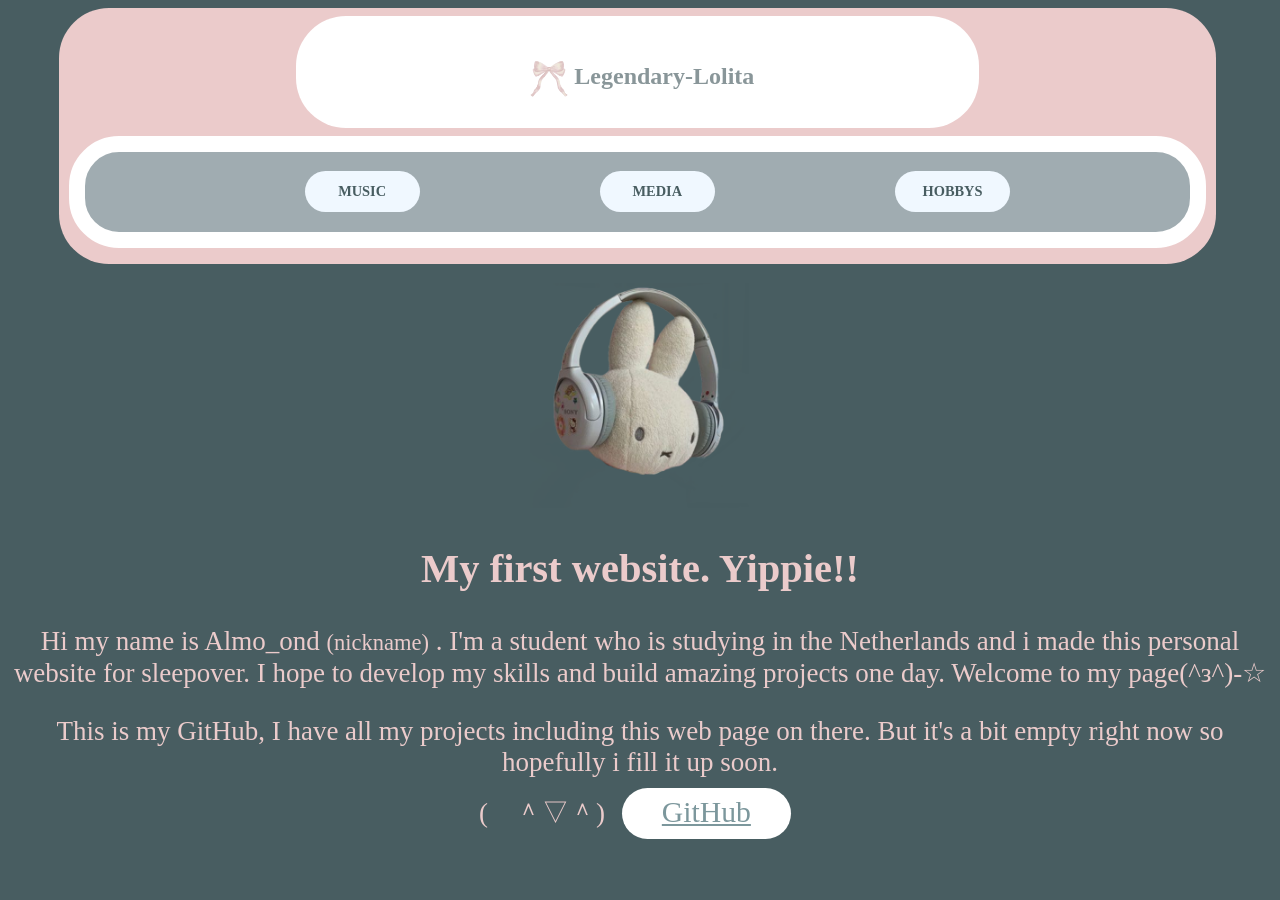
<file: index.html>
<!DOCTYPE html>
<html lang="en">

<head>
 <meta charset="UTF-8">
 <meta name="description" content="This is a very simple website made by yours truly">
 <meta name="viewport" content="width=device-width, initial-scale=1">
 <title>Legendary-lolita</title>
 <link rel="stylesheet" href="style.css"/>
</head>

<body class="page">

 
 <header >    
      
   <nav>
      <a href="./"class="home"><h1  >
       <img class="bow" src="imgs/pink-ribbon-bow.png" alt="pink-ribbon-bow">
       Legendary-Lolita
       </h1>
      </a> 
      <ul>
            
       <li>
          <a href="./music" class="sub-head"><h2>MUSIC</h2></a>
       </li>
       <li>
         <a href="./media" class="sub-head"><h2> MEDIA</h2></a>
       </li>
       <li>
         <a href="./hobbys" class="sub-head"><h2 >HOBBYS</h2></a>
       </li>
      </ul>
    </nav>
        
 </header>

 <main class="text-page">
     <img src= "imgs\hmiffy.png"  class="mif" alt="Miffy with headphones" width="150">

     <!-- img it works. do like this next time -->

    <h2>
     My first website. Yippie!!
    </h2>
    
    <article>

      <p> Hi my name is Almo_ond <small>(nickname)</small> . I'm a student who is studying in the Netherlands and i made this personal website for sleepover. 
        I hope to develop my skills and build amazing projects one day. 
        Welcome to my page(^з^)-☆
      </p> 
        <section>
       
          <p>This is my GitHub,  I have all my projects including this web page on there. But it's a bit empty right now so hopefully i fill it up soon. <br> (　＾▽＾)
            <a href="https://github.com/Almo-ond-tech/Legendary-Lolita" target="_blank" class="link" rel="noopener"> GitHub </a>  
            <!-- put your github! --> </p>

        </section>

    </article>

 </main>

 <footer>

 </footer>

</body>

</html>
</file>
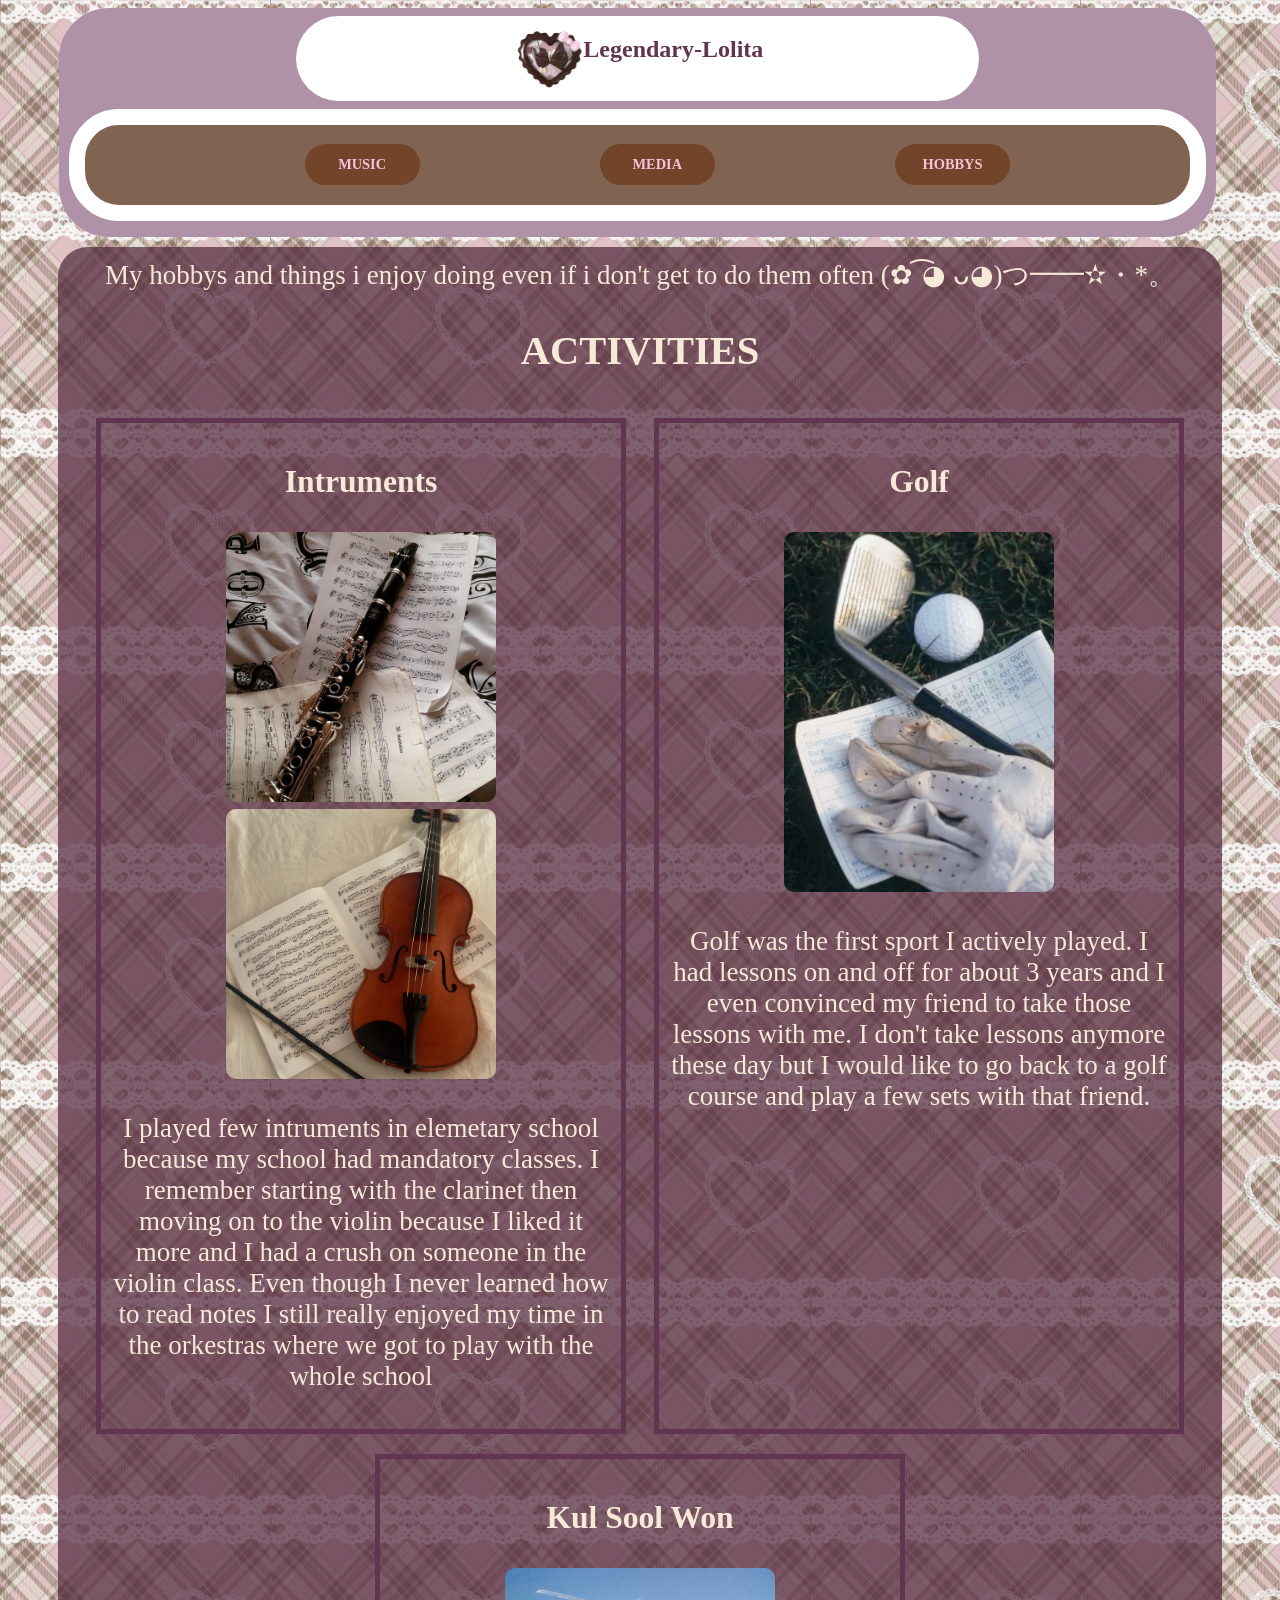
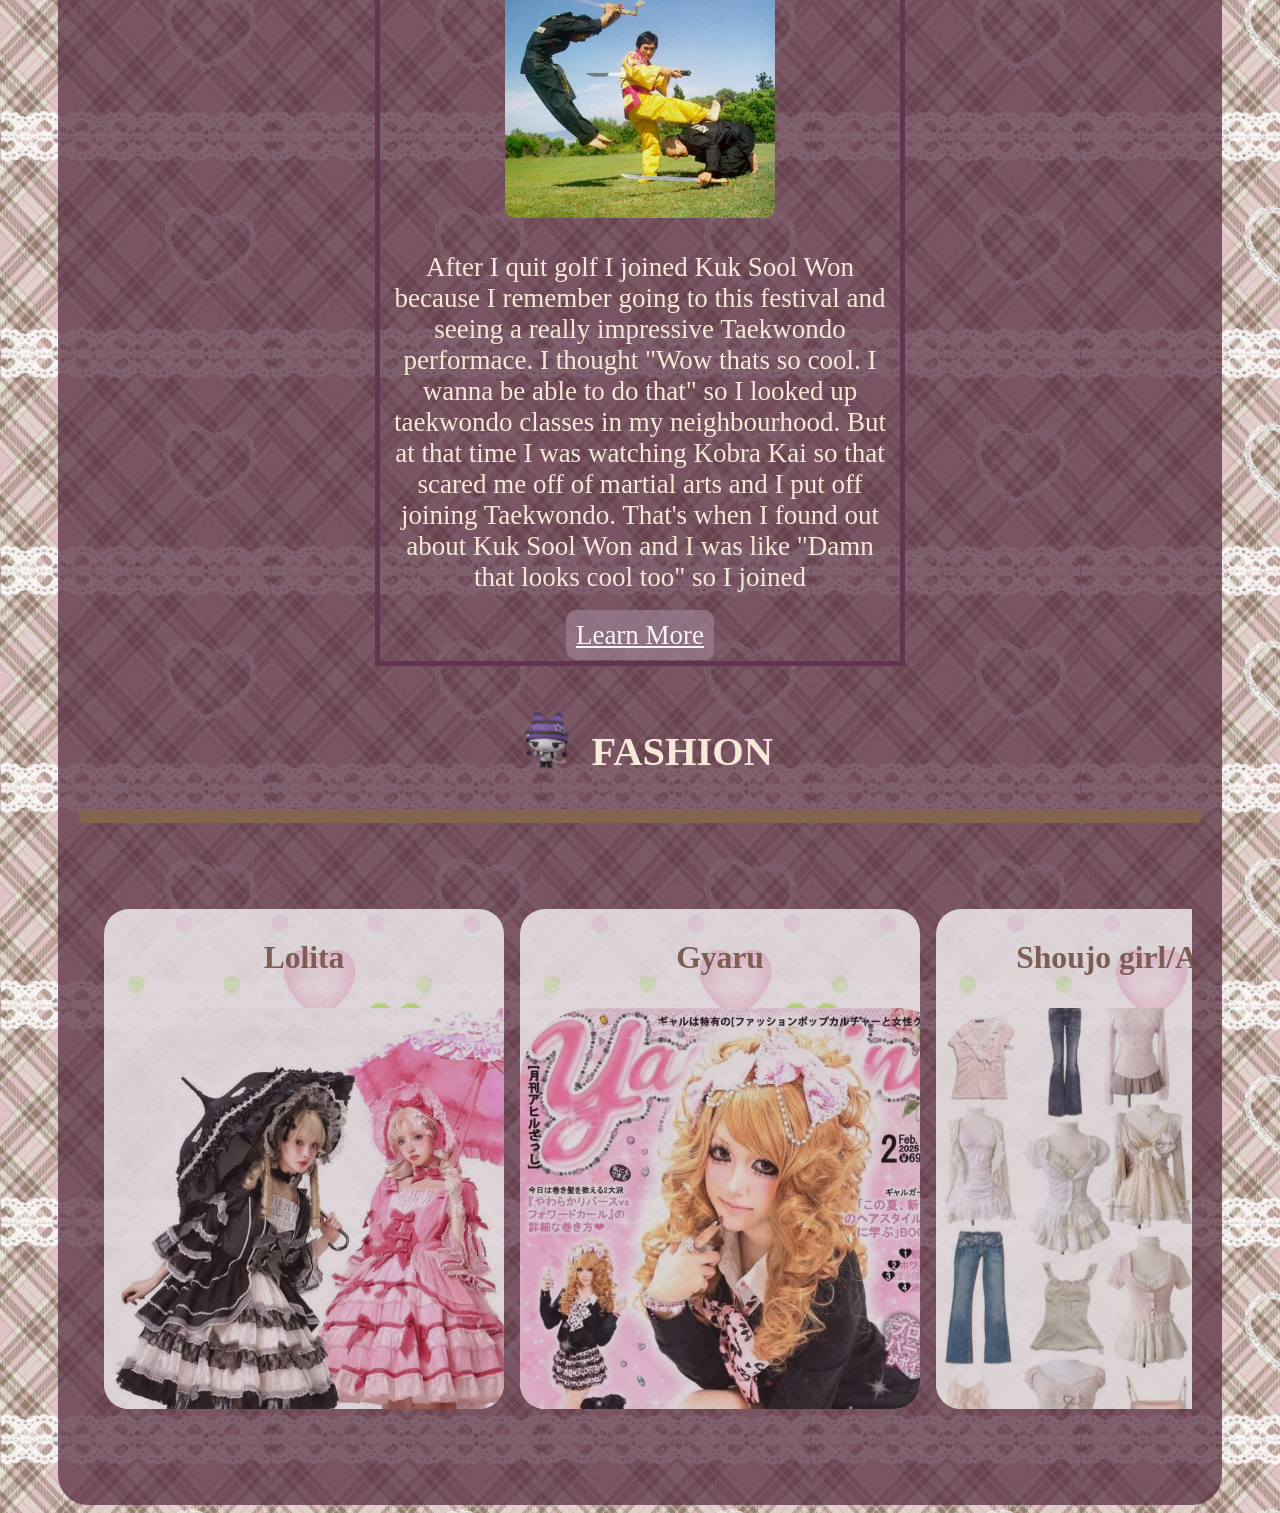
<file: hobbys.html>
<!DOCTYPE html>
<html lang="en">
<head>
    <meta charset="UTF-8">
    <meta name="description" content="This is a page about recent shows and series I'm watching">
    <meta name="viewport" content="width=device-width, initial-scale=1">
    <title>Hobbys</title>
    <link rel="stylesheet" href="hobbys.css"/>
    <script src="hobbys.js" defer></script>
</head>
<body>
     
  <header >    
      
   <nav>
      <a href="./"class="home"><h1  >
       <img class="choco" src="imgs/web_imgs/is transperant/choco-heart.png" alt="chocolate heart with purple bow">
       Legendary-Lolita
       </h1>
      </a> 
      <ul>
            
       <li>
          <a href="./music" class="sub-head"><h2>MUSIC</h2></a>
       </li>
       <li>
         <a href="./media" class="sub-head"><h2> MEDIA</h2></a>
       </li>
       <li>
         <a href="./hobbys" class="sub-head"><h2 >HOBBYS</h2></a>
       </li>
      </ul>
    </nav>
        
 </header>

    <main>
      <article>
        <section>
          My hobbys and things i enjoy doing even if i don't get to do them often (✿ ͡◕ ᴗ◕)つ━━✫・*。
        </section>
        <section class="sport-main">
          
          <h2>
           ACTIVITIES
          </h2>
          <div class="sport-container">
            <div class="sport-item">
              <h3>
                Intruments
              </h3>
              <img src="imgs/clarinet.jpg" alt="Image of a clarinet">
              <img src="imgs/violin.jpg" alt=" Image of a violin">             
              <p> I played few intruments in elemetary school because my school had mandatory classes.
                I remember starting with the clarinet then moving on to the violin because I liked it more and I had a crush on someone in the violin class.
                Even though I never learned how to read notes I still really enjoyed my time in the orkestras where we got to play with the whole school
              </p>
            </div>

            <div class="sport-item">
              <h3>
                Golf
              </h3>
              <img src="imgs/golf.jpg" alt="Image of golf club, balls and gloves">
              <p> Golf was the first sport I actively played. I had lessons on and off for about 3 years and I even convinced my friend to take those lessons with me.
                I don't take lessons anymore these day but I would like to go back to a golf course and play a few sets with that friend.
              </p>
            </div>
            <div class="sport-item">
              <h3>
                Kul Sool Won
              </h3>
              <img src="imgs/kuksul.jpg" alt="Image of martial arts kuk sul won demonstration">

              <p> After I quit golf I joined Kuk Sool Won because I remember going to this festival and seeing a really impressive Taekwondo performace.
                I thought "Wow thats so cool. I wanna be able to do that" so I looked up taekwondo classes in my neighbourhood. 
                But at that time I was watching Kobra Kai so that scared me off of martial arts and I put off joining Taekwondo.
                That's when I found out about Kuk Sool Won and I was like "Damn that looks cool too" so I joined
             </p>
              <a href="http://https://www.kuksoolwon.com/" target="_blank" rel="noopener noreferrer">Learn More</a>              
            </div>

          </div>
        </section>

        <section class="fashion-main">
          <h2>
            <img src="imgs/web_imgs/purple-cat-icon.png" width="100" alt="A cat with a purple beanie icon" class="fashion-toggle">
            FASHION
          </h2>
          <h3 >
            <ul data-visible="false" class="fashion-nav">
              <li onclick="document.getElementById('fashion-loli').scrollIntoView({behavior: 'smooth'})">
                LOLITA
              </li>
              <li onclick="document.getElementById('fashion-gal').scrollIntoView({behavior: 'smooth'})">
                GYARU
              </li>
              <li onclick="document.getElementById('fashion-hime').scrollIntoView({behavior: 'smooth'})">
                HIMEKAJI/COQUETTE
              </li>
              <li onclick="document.getElementById('fashion-mak').scrollIntoView({behavior: 'smooth'})">
                MAKEUP
              </li>
            </ul>
          </h3>
          
          <div class="fashion-container">

          
            <div class="fashion-item" id="fashion-loli">
              <h3 >
                Lolita
              </h3>
              
              <div class="loli-items">
                <img src="imgs/lolita.jpg" alt="Image of lolita fashion">
                <div >
                 
                  <p> I've only been wearing lolita for about a year so I don't have that many pieces. 
                    I also don't wear them daily but just on occasions I think suits them. Like not to someone birthday party but to a museum or a fairytale themed amusment park or a castle.
                    I don't see lolitas in public often outside of events so didn't really realise how much it stood out until I saw someone else wearing it.
                    I mostly buy my pieces second-hand because its really expensive. I also like the brands on taobao because those tend to be more affordable than the japanese brands. 
                    
                 </p>
                </div>

                <div> 
                  <ul>                
                    <li><h4>Shops</h4></li>
                    <li> <a href="http://https://egl.circlly.com/" target="_blank" rel="noopener noreferrer">Circlly</a></li>
                    <li><a href="http://https://www.vinted.nl/brand/40169-lolita" target="_blank" rel="noopener noreferrer">Vinted</a></li>
                    <li><a href="https://lolitawardrobe.com/" target="_blank" rel="noopener noreferrer">Lolita Wardrobe</a></li>
                    <li><a href="http://https://42lolita.com/" target="_blank" rel="noopener noreferrer">42lolita</a></li>
                    <li><a href="http://https://www.facebook.com/chineselolitaupdates/" target="_blank" rel="noopener noreferrer">Chinese Lolita Updates</a></li>                    
                  </ul>
                </div>

              </div>
            </div>
            

            <div class="fashion-item" id="fashion-gal">
              <h3>
                Gyaru
              </h3>
              <div class="gal-items">
                <img src="imgs/gyaru.jpg" alt="Image of gyaru fashion">
                <div >
                 
                  <p>I've never actually worn full gyaru before but I've done a few gyaru like outfits.
                    I don't really wear makeup often but a big part of gyaru is the makeup. 
                    I'm already doing research and gathering pieces so that I can make my gyaru debut. 
                    I'm going to comiccon this year and since I don't cosplay maybe I'll wear it there </p>
                  <h4>Shops</h4>
                  <ul>                   
                    <li> <a href="https://www.instagram.com/babymetalclub_official/" target="_blank" rel="noopener noreferrer">Babymetalclub Official</a></li>
                    <li><a href=" https://www.vinted.co.uk/catalog?search_text=gyaru" target="_blank" rel="noopener noreferrer">Vinted</a></li>
                    <li><a href="https://www.instagram.com/cinnagal/" target="_blank" rel="noopener noreferrer">Gyaru Creator Cinnagal</a></li>        
                  </ul>
                </div>

              </div>
            </div>

            <div class="fashion-item" id="fashion-hime">
              <h3>
              Shoujo girl/Acubi
              </h3>
             <div class="hime-items">
                <img src="imgs/shoujo.jpg" alt="Image of shoujo girl fashion">
                <img src="imgs/acubi.png" alt="Image of acubi fashion">
                <div >
                  
                  <p> This style is what I wear on a daily basis. 
                    I don't really know what to call it because it's a mix of different softcore, dollete, streetwear, and acubi aesthetics. 
                    I typically get ideas from stuff I see on pinterest or the people I follow.
                    These days I'm really into shoujo girls and someone said my outfits reminded them of Nana so atleast I know I'm on the right track.
                 </p>
                              
                </div>               

              </div>
              
              <div> 
                <ul>                    
                  <li><h4>Shops:</h4></li>
                  <li> <a href="https://remolacha.vn/" target="_blank" rel="noopener noreferrer">Remolacha</a></li>
                  <li><a href="https://www.sugarplumstore.net/ " target="_blank" rel="noopener noreferrer">Sugarplumstore</a></li>
                  <li><a href="https://www.aliexpress.com/store/4299022" target="_blank" rel="noopener noreferrer" >Mikumn Store</a></li>
                </ul>
                <ul>
                  <li><h4>Inspirations:</h4></li>
                  <li><a href= "https://www.instagram.com/ms_prettyandpink/" target="_blank" rel="noopener noreferrer">Ms prettyandpink</a></li>
                  <li><a href="https://www.instagram.com/tianakun/" target="_blank" rel="noopener noreferrer">Tianakun</a></li> 
                  <li><a href="https://www.instagram.com/angeldust_222/" target="_blank" rel="noopener noreferrer">Angeldust_222</a></li>                   
                  <li><a href="https://www.instagram.com/dhawanichugh/" target="_blank" rel="noopener noreferrer">Dhawanichugh</a></li>
                </ul>
              </div>

            </div>

            <div class="fashion-item"  id="fashion-mak">
              <h3>
                Makeup
              </h3>
              <div class="mak-items">
                <img src="imgs/goth.jpg" alt="Image of goth makeup">
                <div >
                  
                  <p> As I previously said I dont wear makeup often but when I do wear it I try to have a specific theme or vibe I want it to look like.
                    I love lenses so I have like five different colors I like to incorparate. I unfortunetly have sensitive eyeballs so I try not to wear them too often lest I damage my eyes.
                    I really love douyin, ulzzang, goth, gyaru and vkei makeup styles so I practice at home and atleast try to make it work my features. 
                    Some how it ends up looking like a different style than I planned but practice makes perfect I guess.
                  </p>
                </div>

                <div>                 
                  <ul>                
                    <li><h4>Refrences</h4></li>
                    <li> <a href="https://www.youtube.com/@ghoulinjapan " target="_blank" rel="noopener noreferrer">Ghoul in Japan</a></li>
                    <li><a href="https://www.youtube.com/@m%C5%8Driisgal " target="_blank" rel="noopener noreferrer">Moriisgal</a></li>
                    <li><a href="https://www.tiktok.com/@wearydoll" target="_blank" rel="noopener noreferrer">Wearydoll</a></li>
                 </ul>
                </div>

              </div>
            </div>

          <div>
          

        </section>
      </article>
    </main>

    
</body>
</html>
</file>
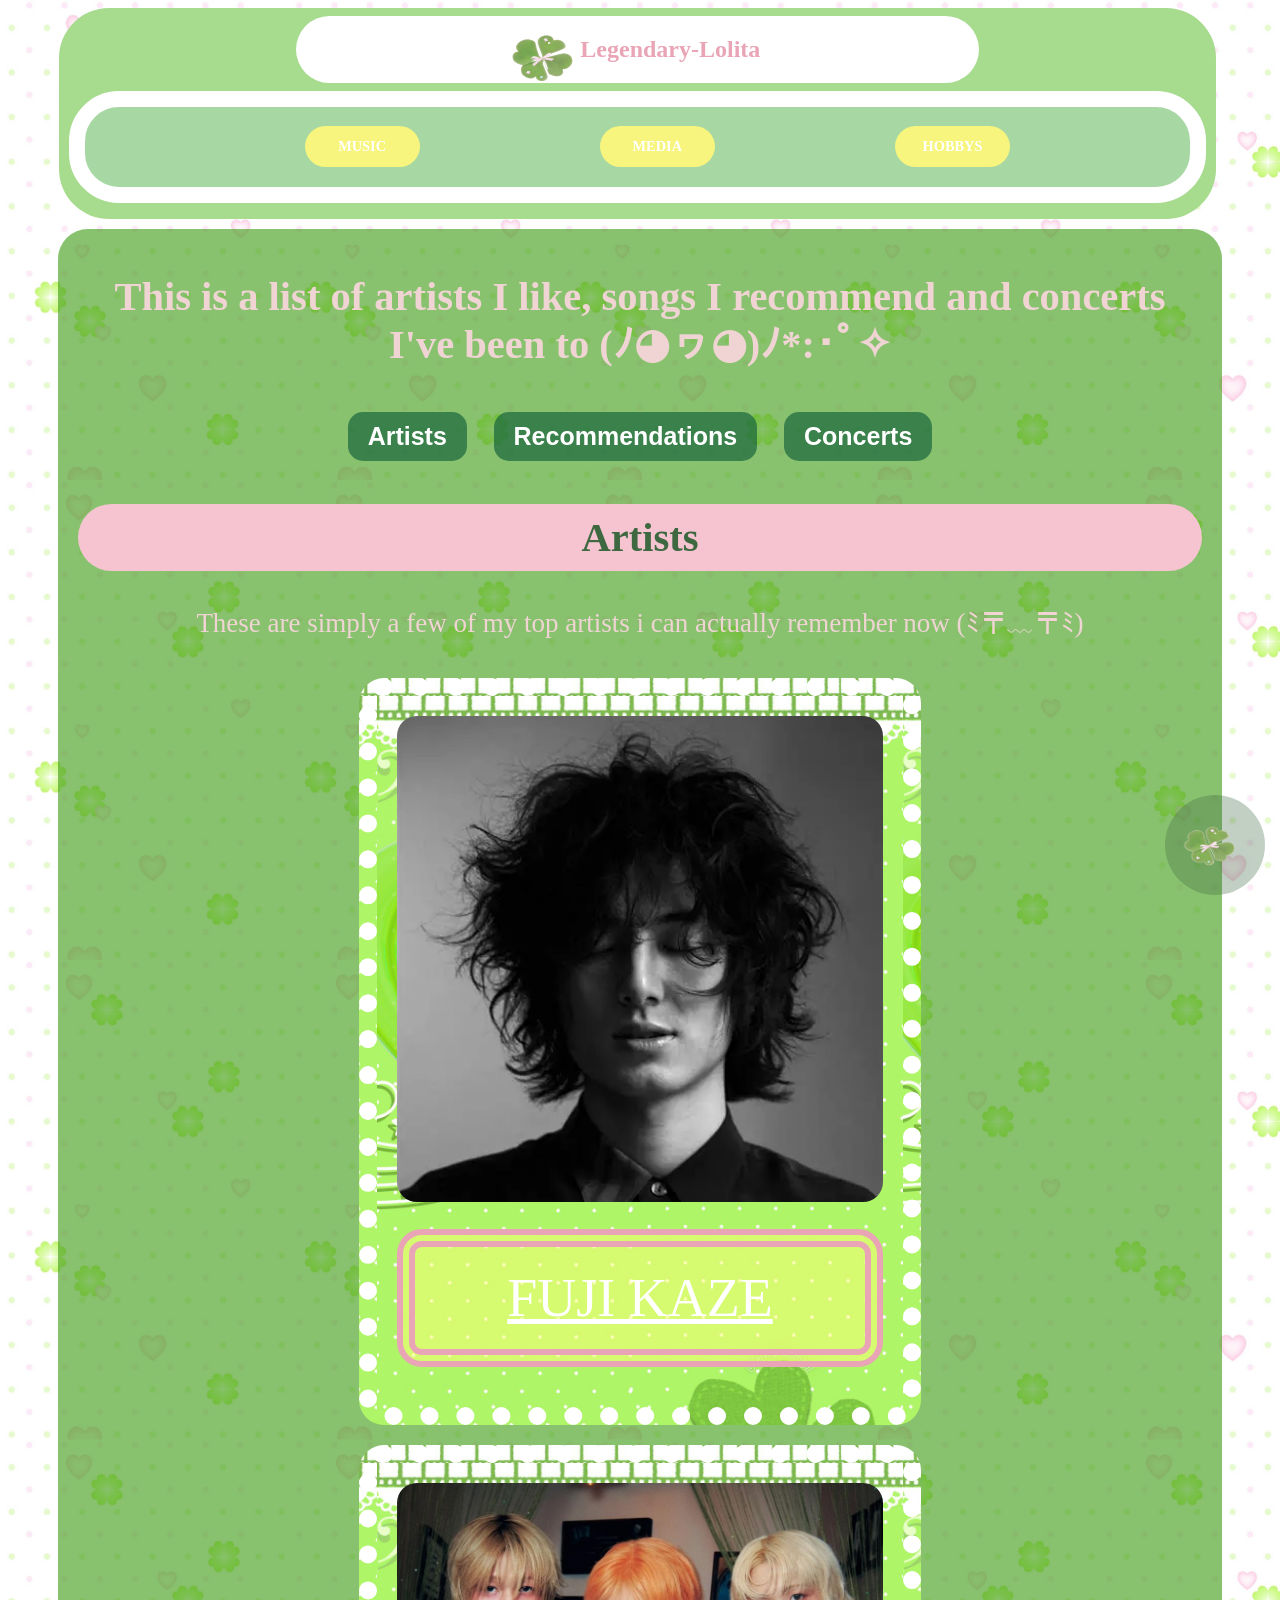
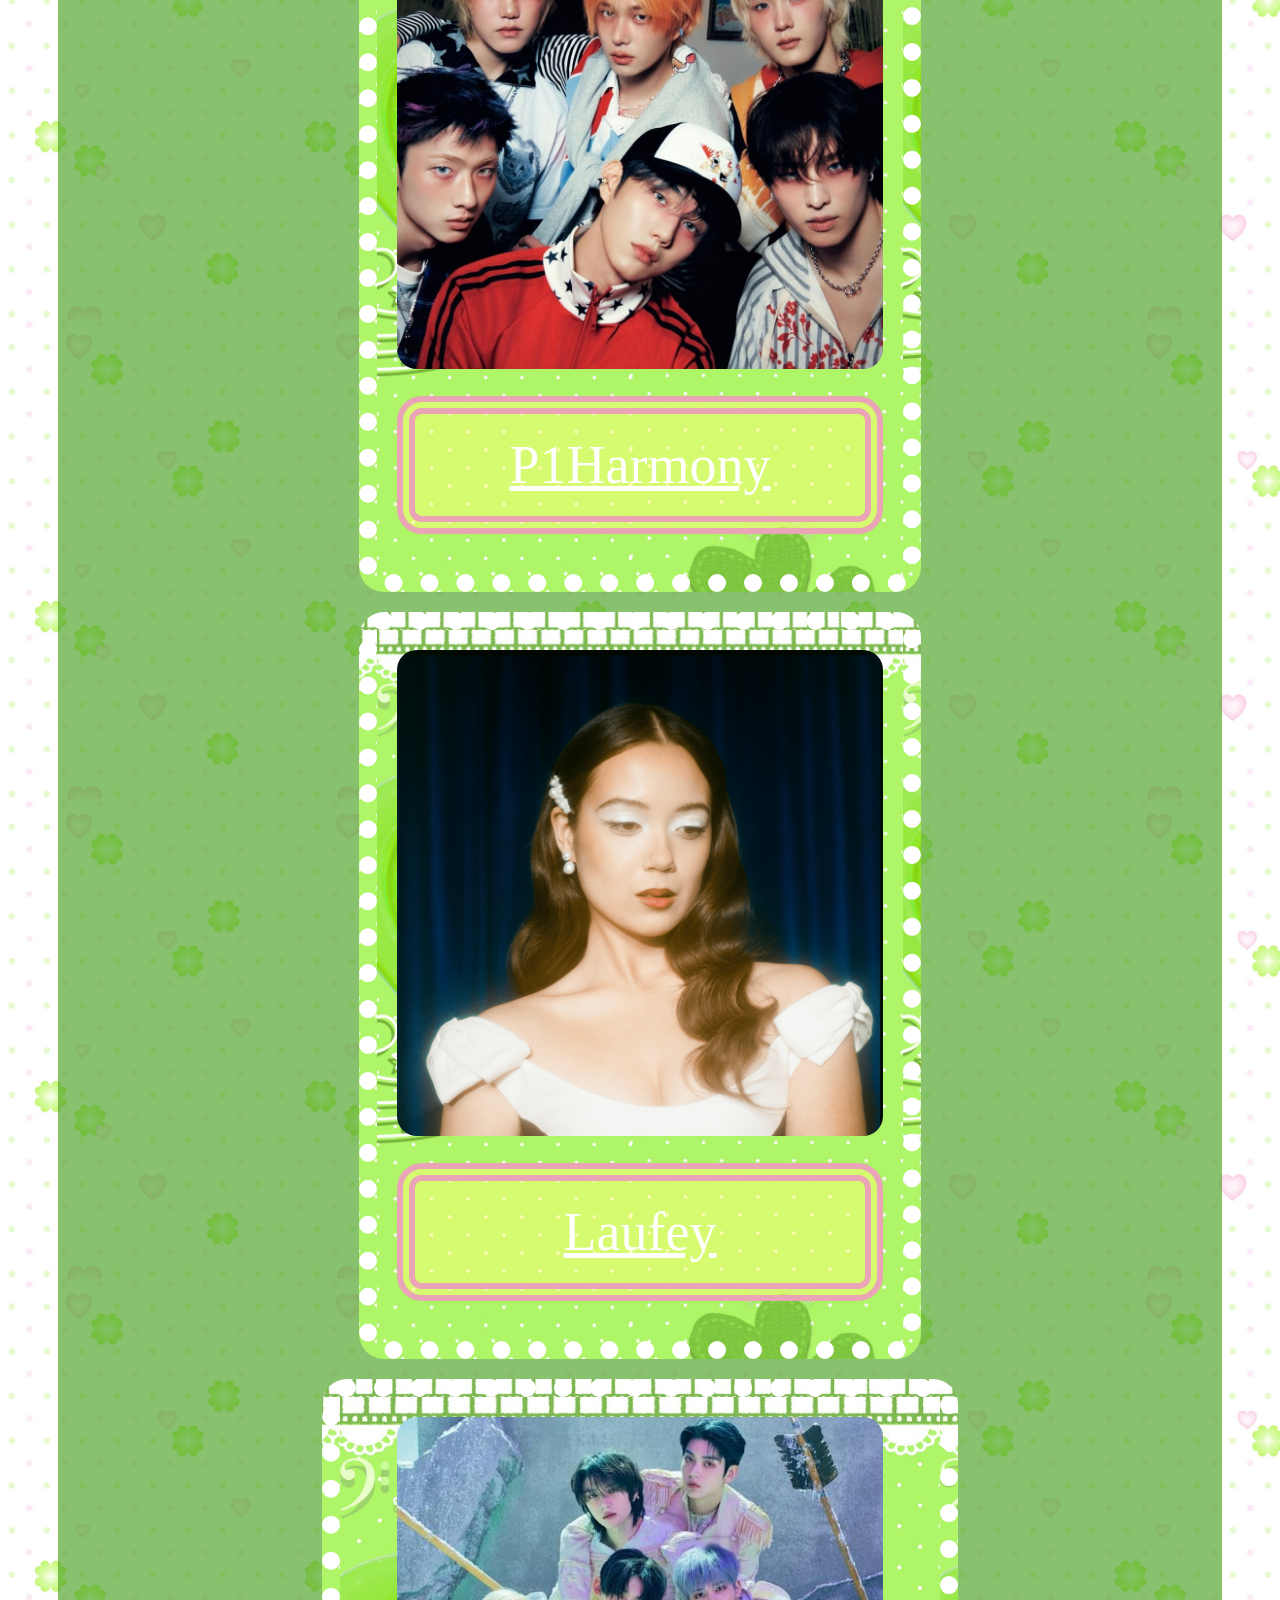
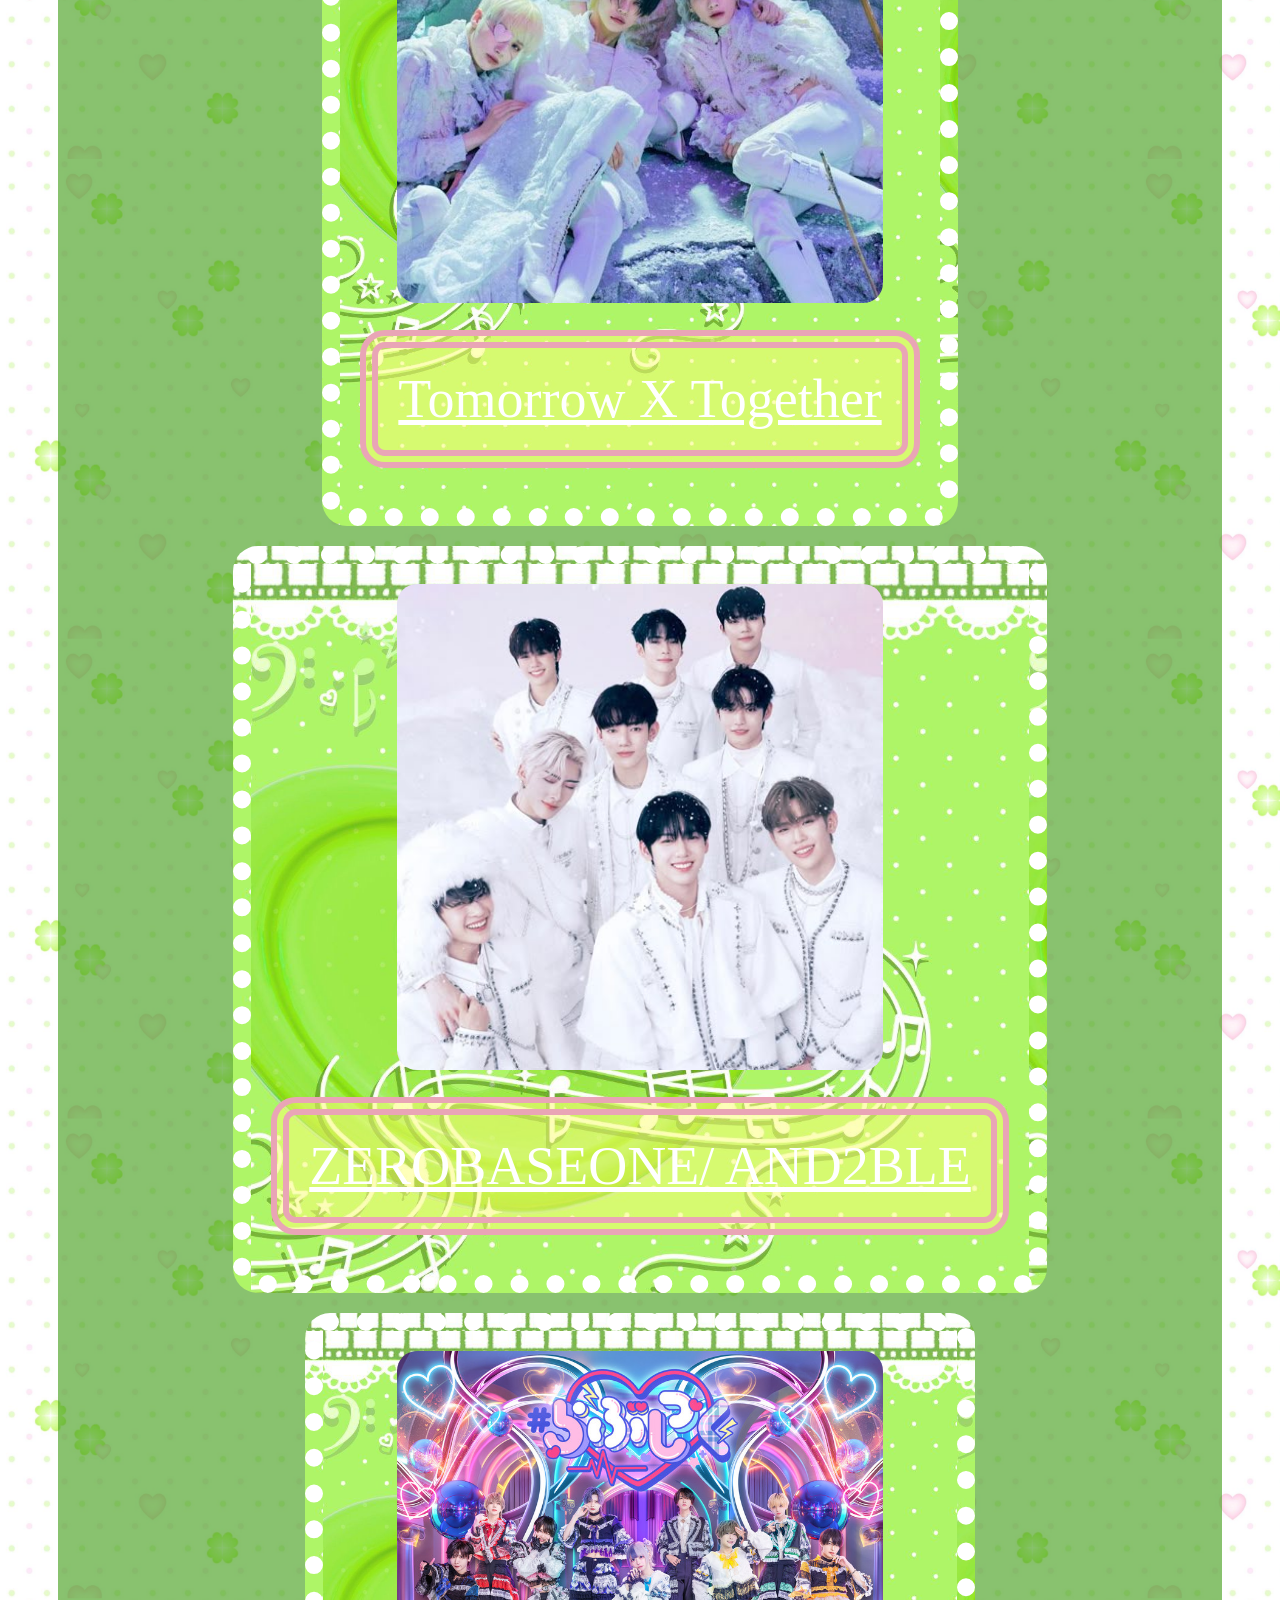
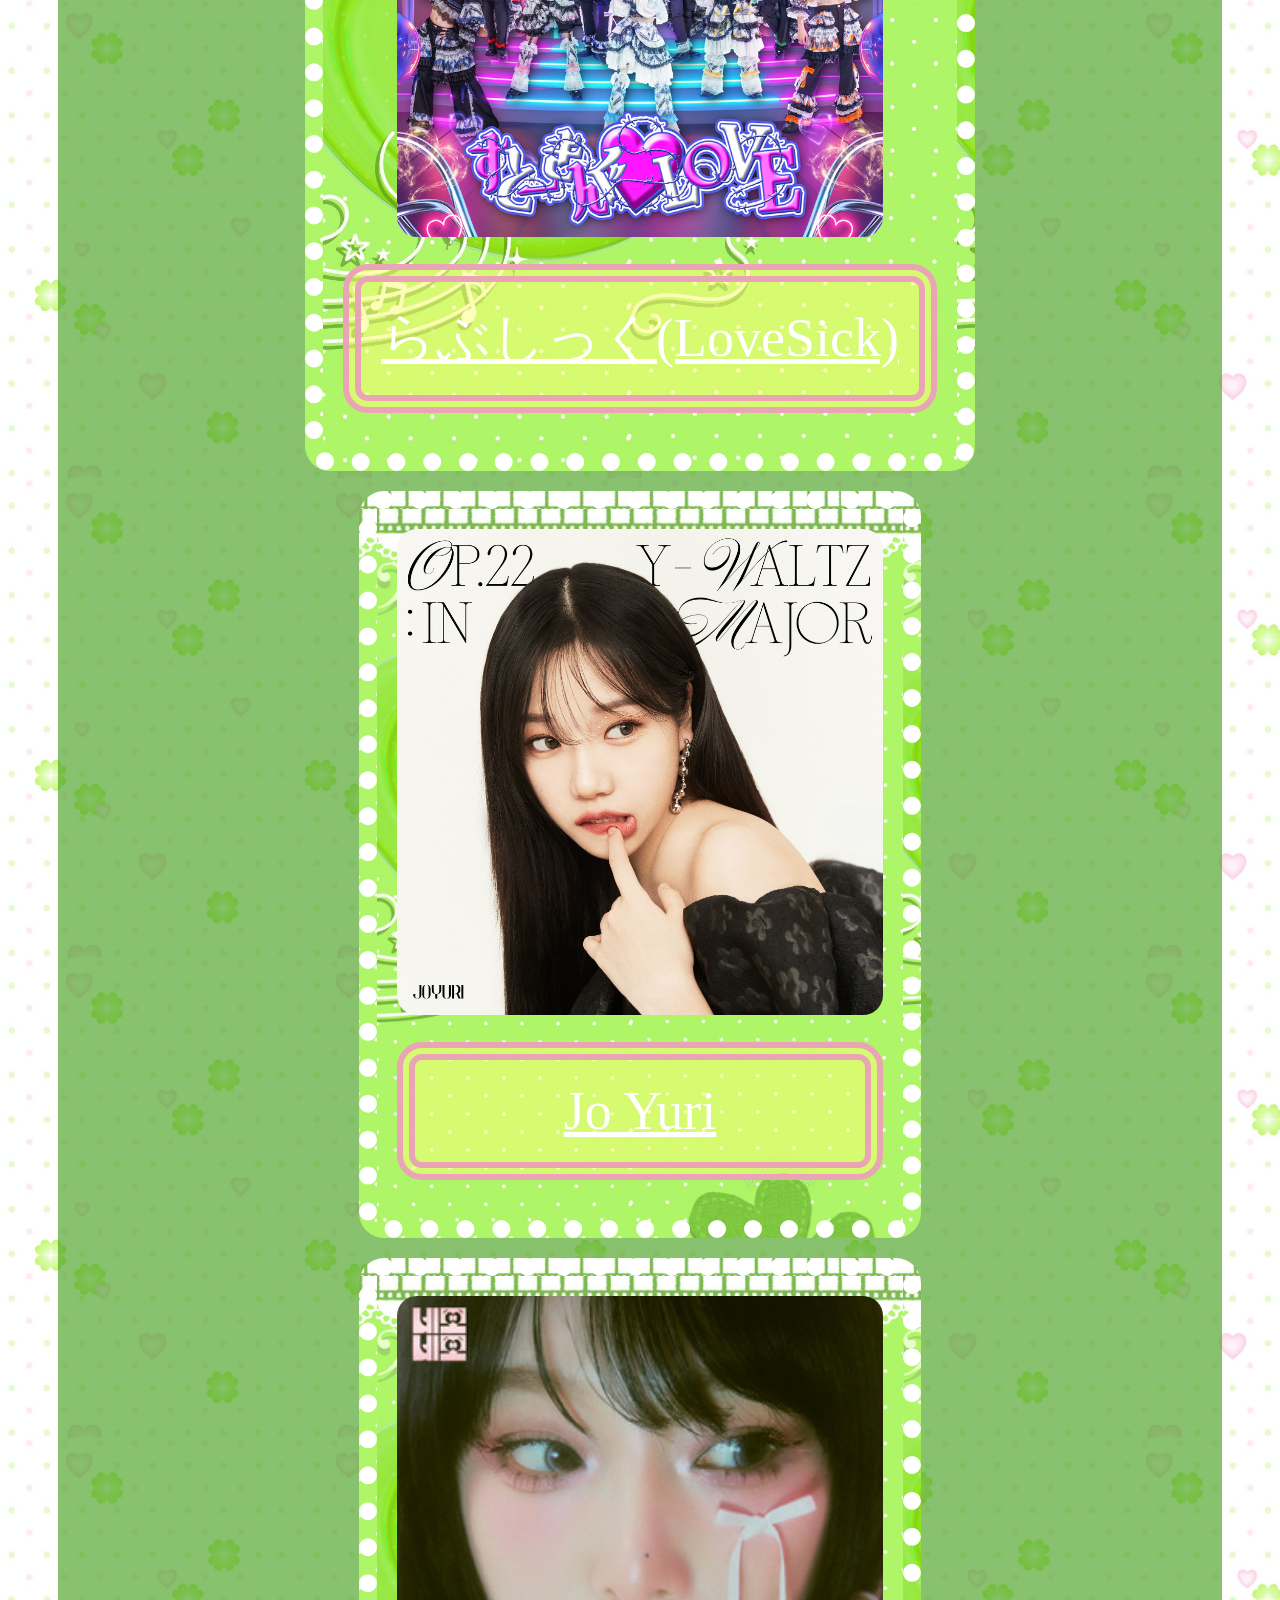
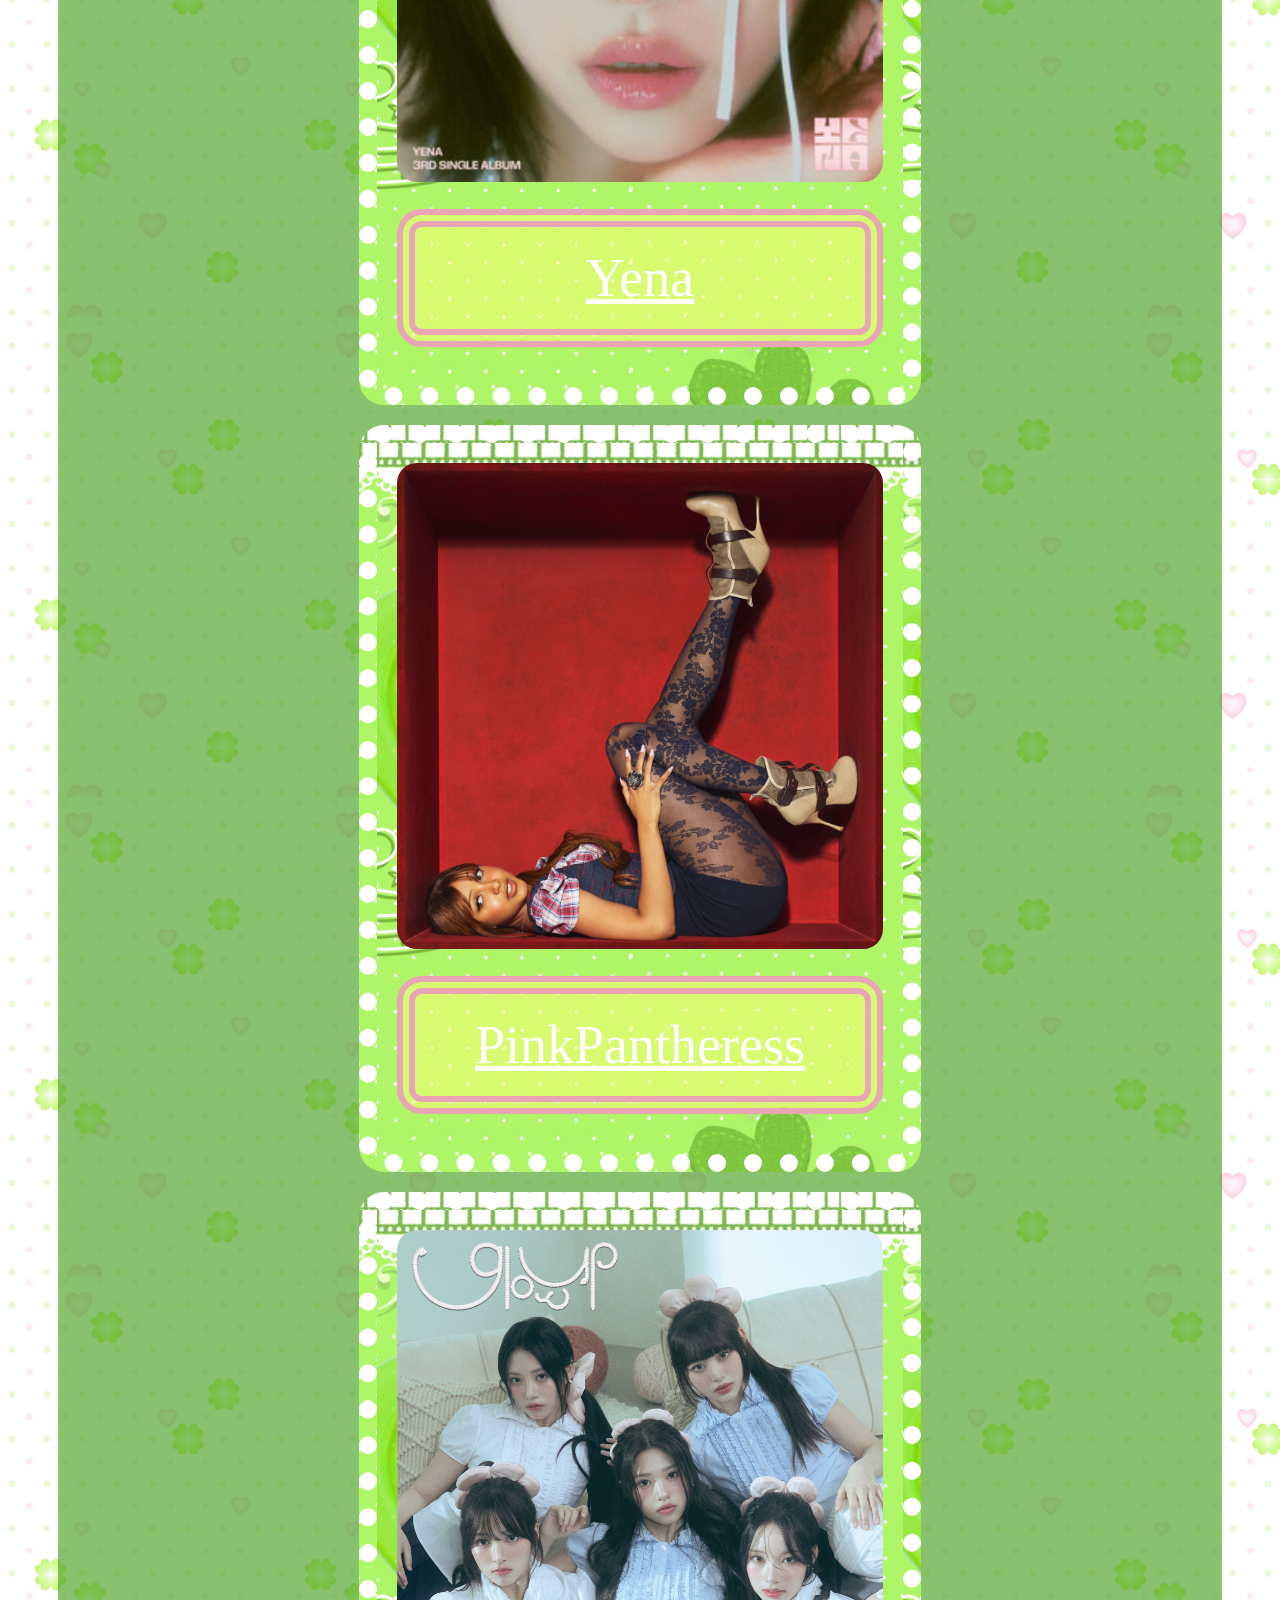
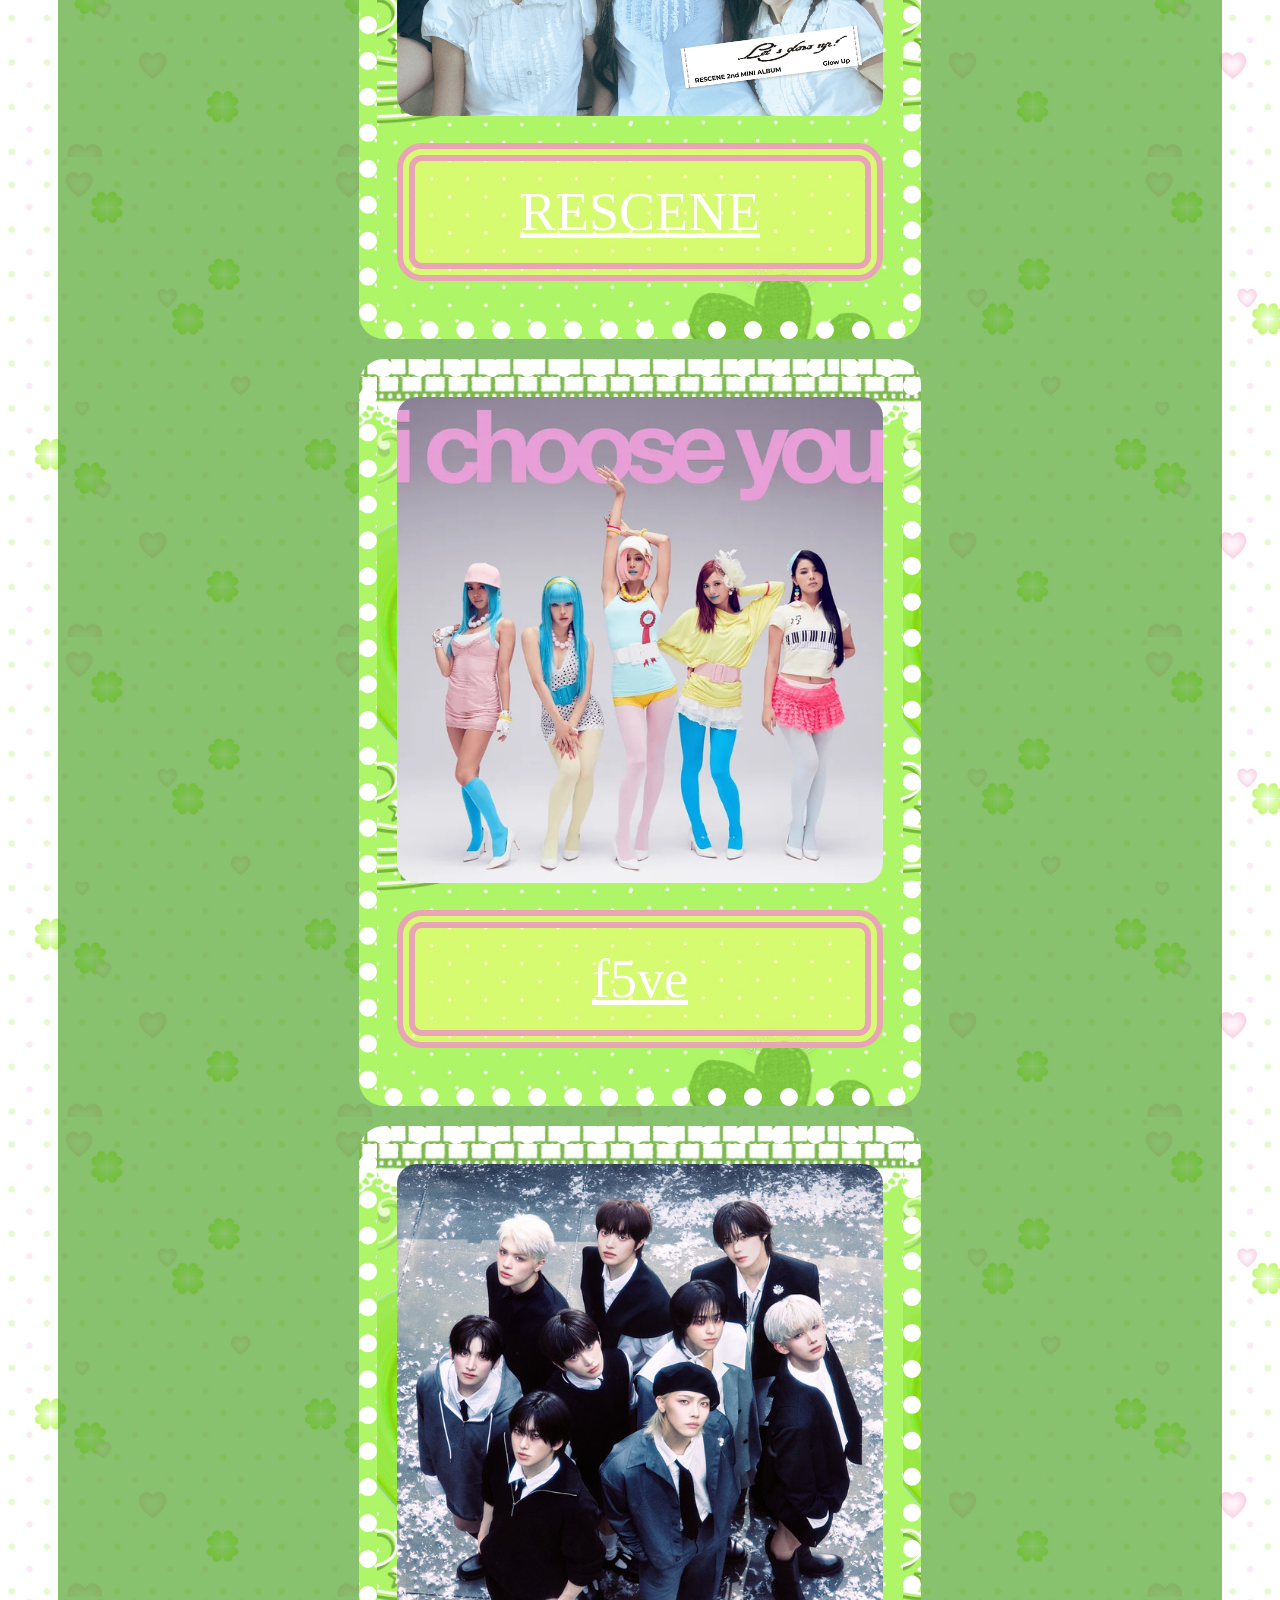
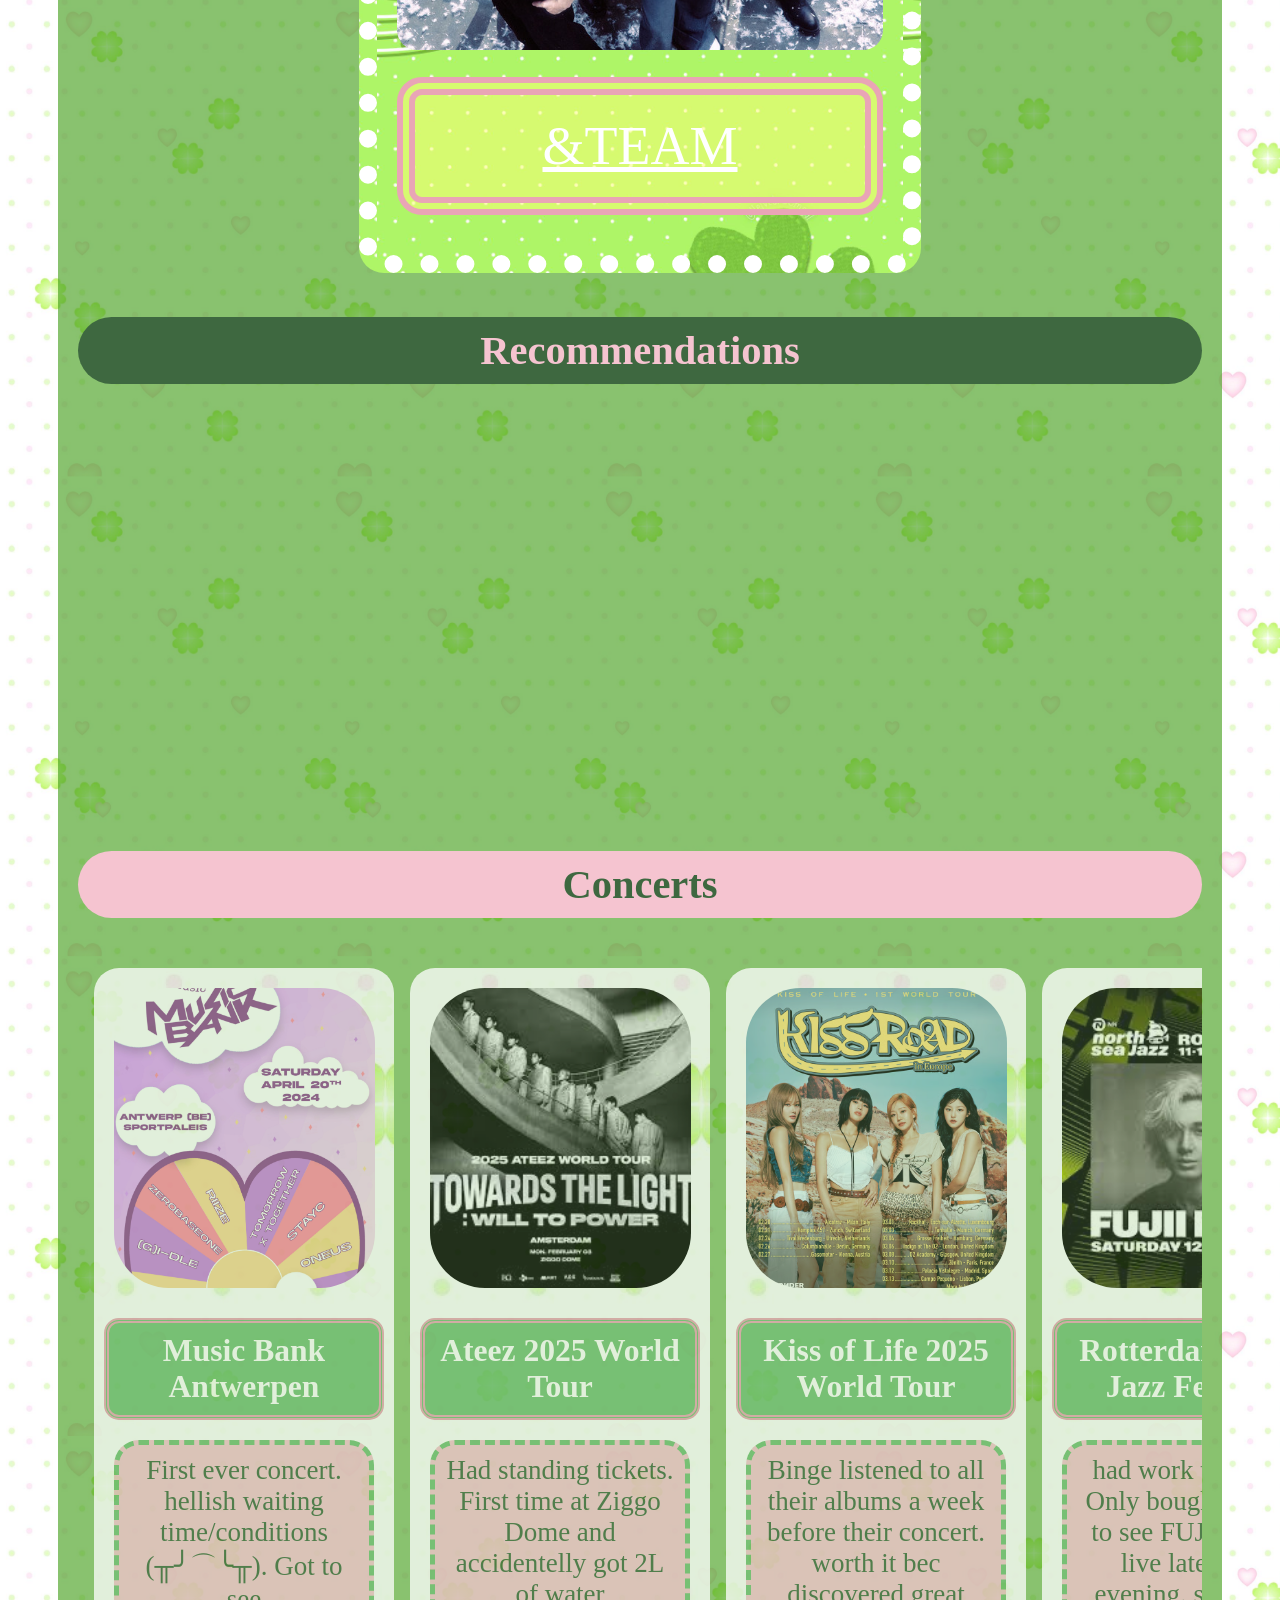
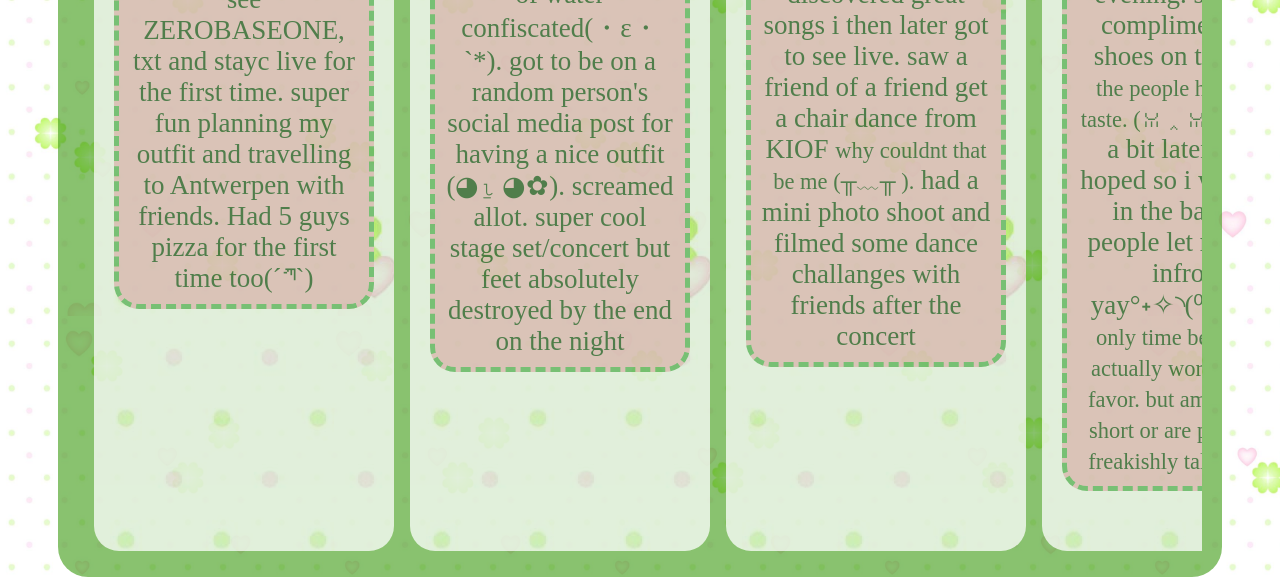
<file: music.html>
<!DOCTYPE html>
<html lang="en">
<head>
    <meta charset="UTF-8">
    <meta name="description" content="This is a page about songs and artists i like">
    <meta name="viewport" content="width=device-width, initial-scale=1">
    <title>Music</title>
    <link rel="stylesheet" href="music.css"/>
</head>

<body>
 <header >    
      
   <nav>
      <a href="./"id="home"><h1> 
        <img src="imgs/web_imgs/is transperant/logo_clover-removebg-preview.png" alt="image of a clover with a bow" class="clover">
        Legendary-Lolita </h1>
      </a> 
      <ul>
            
       <li>
          <a href="./music" class="sub-head"><h2>MUSIC</h2></a>
       </li>
       <li>
         <a href="./media" class="sub-head"><h2 >MEDIA</h2></a>
       </li>
       <li>
         <a href="./hobbys" class="sub-head"><h2 >HOBBYS</h2></a>
       </li>
      </ul>
    </nav>
        
 </header>
 <main>
    <article>
      <h2 class="text-page"> This is a list of artists I like, songs I recommend and concerts I've been to  (ﾉ◕ヮ◕)ﾉ*:･ﾟ✧</h2>
    <section>
     
      <button class="artist-btn" onclick="document.getElementById('artist-section').scrollIntoView({behavior: 'smooth'})">
        Artists
      </button>
      <button class="recommendations-btn" onclick="document.getElementById('recommendations-section').scrollIntoView({behavior: 'smooth'})">
        Recommendations
      </button> 
      <button class="concerts-btn" onclick="document.getElementById('concerts-section').scrollIntoView({behavior: 'smooth'})">
        Concerts
      </button>

    </section>
    
    <section>
      <h2 id="artist-section">Artists</h2>
      <p class="container"> These are simply a few of my top artists i can actually remember now (ﾐ〒﹏〒ﾐ) 
        <div class="artists-pic"> <img src="imgs/music_imgs/fuji-kaze.webp" width="300" alt="A black and white picture of fuji kaze"> 
         <a class="artist-name" href="https://open.spotify.com/artist/6bDWAcdtVR3WHz2xtiIPUi" target="_blank" rel="noopener noreferrer">FUJI KAZE</a>
        </div> 
        <div class="artists-pic"> <img src="imgs/music_imgs/p1harmony.jpg" width="300" alt="Kpop boygroup P1Harmony"> 
         <a class="artist-name" href="https://open.spotify.com/artist/3JjvsPeGMbDJqsphe2z8xU" target="_blank" rel="noopener noreferrer">P1Harmony</a>
        </div> 
        <div class="artists-pic"> <img src="imgs/music_imgs/Laufey_-_A_Matter_of_Time.png" width="300" alt="Laufey Bewitched album cover">
         <a class="artist-name" href="http://www.laufeymusic.com" target="_blank" rel="noopener noreferrer">Laufey</a>
        </div> 
        <div class="artists-pic"> <img src="imgs/music_imgs/freeze-txt.jpg" width="300" alt="Tomorrow X Together kpop boygroup photo">
        <a class="artist-name" href="https://open.spotify.com/artist/0ghlgldX5Dd6720Q3qFyQB" target="_blank" rel="noopener noreferrer">Tomorrow X Together</a>
        </div> 
        <div class="artists-pic"> <img src="imgs/music_imgs/zb1-meltingpoint.jpg" width="300" alt="ZEROBASEONE kpop boygroup photo">
         <a class="artist-name" href="https://open.spotify.com/artist/7cjg7EkeZy3OI5o9Qthc6n" target="_blank" rel="noopener noreferrer">ZEROBASEONE/ AND2BLE</a>
        </div> 
        <div class="artists-pic"> <img src="imgs/music_imgs/LoveSick.jpg" width="300" alt="LoveSick jpop boygroup photo">
         <a class="artist-name" href="https://open.spotify.com/artist/2ebdef9hEsg2QXcQmOYvMP" target="_blank" rel="noopener noreferrer">らぶしっく(LoveSick)</a>
        </div> 
        <div class="artists-pic"> <img src="imgs/music_imgs/jo-yuri.jpg" width="300" alt="Jo yuri glassy album cover">
          <a class="artist-name" href="https://open.spotify.com/artist/3LFFf4EpKn2krneZ9vozyz" target="_blank" rel="noopener noreferrer">Jo Yuri</a> 
          </div> 
        <div class="artists-pic"> <img src="imgs/music_imgs/yena-bow.jpg" width="300" alt="Photo of soloist Yena">
         <a class="artist-name" href="https://open.spotify.com/artist/49muoiIu4uea4PO8vueUNN" target="_blank" rel="noopener noreferrer">Yena</a>
        </div> 
        <div class="artists-pic"> <img src="imgs/music_imgs/ILLEGALpinkpantheress.webp" width="300" alt=" PinkPantheress in a red box photo">
         <a class="artist-name" href="https://open.spotify.com/artist/78rUTD7y6Cy67W1RVzYs7t" target="_blank" rel="noopener noreferrer">PinkPantheress</a>
        </div> 
        <div class="artists-pic"> <img src="imgs/music_imgs/rescene.jpg" width="300" alt="RESCENE kpop girlgroup photo">
         <a class="artist-name" href="https://open.spotify.com/artist/5deOsjuFTKrNMJW3rKuL8S" target="_blank" rel="noopener noreferrer">RESCENE</a>
        </div>
        <div class="artists-pic"> <img src="imgs/music_imgs/f5ve-ichooseyou.webp" width="300" alt="Group photo of f5ve">
          <a class="artist-name" href="https://open.spotify.com/artist/6aiCF0pornq0j11wvKG4dy?si=BSbdu8JdQcCS8KY7tskoaQ" target="_blank" rel="noopener noreferrer">f5ve</a>
        </div>
        <div class="artists-pic"> <img src="imgs/music_imgs/&team-group.jpg" width="300" alt="A photo of boygroup &team">
          <a class="artist-name" href="https://open.spotify.com/artist/2xfxRiKxoHl5tI0MKyvqV7" target="_blank" rel="noopener noreferrer">&TEAM</a>
        </div>
      </p>
    </section>
    <!-- spotify lists -->
    <section >
      <h2 id="recommendations-section"> Recommendations</h2>
      <div id="recommendations-list">
      <iframe title="Spotify playlist" data-testid="embed-iframe"  src="https://open.spotify.com/embed/playlist/29gD6xcrg8kQaQwizyRS3C?utm_source=generator&theme=0" width="350vw" height="400" frameBorder="0" allowfullscreen="" allow="autoplay; clipboard-write; encrypted-media; fullscreen; picture-in-picture" loading="lazy"></iframe>
      <iframe title="Spotify playlist" data-testid="embed-iframe"  src="https://open.spotify.com/embed/playlist/0V5jC9Pgv7iSz94e1Vw6uS?utm_source=generator&theme=0" width="350vw" height="400" frameBorder="0" allowfullscreen="" allow="autoplay; clipboard-write; encrypted-media; fullscreen; picture-in-picture" loading="lazy"></iframe>
      </div>
    </section>
    <section>
      <h2 class="concerts-section"> Concerts</h2>
      <div class="concerts-scroll-area">
        <div class="concerts-scroll-item"> <img src="imgs/music_imgs/muba antw.jpg" alt="Music Bank Antwerpen poster">
          <h3>Music Bank Antwerpen</h3>
          <p>First ever concert. hellish waiting time/conditions (╥╯⌒╰╥). Got to see ZEROBASEONE, txt and stayc live for the first time. super fun planning my outfit and travelling to Antwerpen with friends. Had 5 guys pizza for the first time too(´ཀ`)</p>
        </div>
        <div class="concerts-scroll-item"> <img src="imgs/music_imgs/ateez.jpg" alt="Ateez in Amsterdam concert poster">
          <h3>Ateez 2025 World Tour</h3>
          <p>Had standing tickets. First time at Ziggo Dome and accidentelly got 2L of water confiscated(・ε・`*). got to be on a random person's social media post for having a nice outfit   (◕⍸ ◕✿). screamed allot. super cool stage set/concert but feet absolutely destroyed by the end on the night</p>
        </div>
        <div class="concerts-scroll-item"> <img src="imgs/music_imgs/kiof.avif" alt="Kiss of Life europe tour poster">
          <h3>Kiss of Life 2025 World Tour</h3>
          <p> Binge listened to all their albums a week before their concert. worth it bec discovered great songs i then later got to see live. saw a friend of a friend get a chair dance from KIOF <small>why couldnt that be me  (╥﹏╥ ).</small> had a mini photo shoot and filmed some dance challanges with friends after the concert </p>
        </div>
        <div class="concerts-scroll-item"> <img src="imgs/music_imgs/fuji-ahoy.jpg" alt="Fuji Kaze at Rotterdam Ahoy poster">
          <h3>Rotterdam Ahoy Jazz Festival</h3>
          <p> had work that day. Only bought tickets to see FUJI KAZE live later that evening. someone complimeted my shoes on the train. <small>the people have good taste. (ꈍ ‸ ꈍ✿)</small> came a bit later than i hoped so i was stuck in the back but people let me scoot infront. yay°˖✧◝(⁰▿⁰)◜✧˖° <small>only time being short actually works in your favor. but am i actually short or are people just freakishly tall mmhh?? </small>  </p>
        </div>
        <div class="concerts-scroll-item"> <img src="imgs/music_imgs/txt ziggo.jpg" alt="TXT at ziggo dome poster">
          <h3>Tomorrow X Together 2025 World Tour</h3>
          <p> Second time in Ziggo Dome. Didn't get 2L of water confiscated. biked to the venue like my life depended ─=≡Σʕっ•ᴥ•ʔっ on it and almost didn't arrive on time. thankfully had sitting so nothing obstructed the view except for the stage itself. screamed a lot. loved how the fans' outfits were on theme with the group even though there was no dress code</p>
        </div>
        <div class="concerts-scroll-item"> <img src="imgs/music_imgs/laufey-concert.jpg" alt="Laufey A Matter of Time concert poster">
          <h3>Laufey A Matter of Time Tour</h3>
          <p> Actually arrived on time so got to chat with people while waiting. i didnt know we were doing (?_?) hats. ଘ(✿˵•́ ᴗ •̀˵)angelic vocals/visuals . regretted not listening to more songs before the concert. actually got merch this time. again everyone's outfit was super on theme?? princesses left and right </p>
        </div>
      </div>
      
      <!-- add btn to top below here -->
      <img src="imgs/web_imgs/is transperant/logo_clover-removebg-preview.png" 
     alt="Fixed Icon" 
     class="fixed-icon"
     onclick="document.getElementById('home').scrollIntoView({behavior: 'smooth'})">
    </section>
    </article>
 </main>
    

</body>
</html>
</file>
<file: style.css>
.page {
 background-color: #485d61;
 font-family: Trebuchet MS;
 
 text-align: center;
}

img {
 border-radius: 75px;
}

/* header starts here */

.mif{
 margin-bottom: -30px;
 height: 30vmin;
 width: 30vmin;
}

.bow{
 width: 2em;
 height: 2em ;
 position: relative;
 top: 20px;
 left: 5px;
}

.link {
 background-color: white;
 font-size: 110%;
 border-radius: 50px;
 padding: 8px 40px 10px 40px;
 display: inline-block;
 text-align: center;
 margin: 10px;
 width: fit-content;
 color: #7c979c;
}

nav{
    background-color: rgb(235, 203, 203);
    /* height: 30vh; */
    border-radius: 50px;
    padding: 0px 10px 0.5px 10px;
    height: fit-content;
    width: 90%;
    position: relative;
    left: 4%;
    /* font-size: 2.5vmin; */
}


.home{

    text-decoration: none;
    color: #899699;
    display: flex;
    justify-content: center;
    align-items: center;
    height: fit-content;
    width: 60%;
    position: relative;
    background-color:white;
    border-radius: 50px;
    padding: 0px 0px 18px 0px;
    top: 8px;
    left: 20%;
    
}

nav ul{
    display: flex;
    flex-wrap: wrap;
    border: 1em solid white ;
    justify-content: space-evenly;
    align-items: center;
    background-color:#a0acb1;
    height: 5em;
    list-style-type: none;
    border-radius: 50px;

}

.sub-head {
    color: #485d61;
    background-color:aliceblue;
    height: fit-content;
    width: 12em;
    border-radius: 50px;
    display: flex;
    align-items: center;
    justify-content: center;
    text-decoration: none;
    font-size: 0.6em;
}

/* header ends here */

.text-page{
   font-size: 3vh;
   color: rgb(235, 203, 203);
}
</file>
<file: hobbys.css>
body {
 background-color: #d6aecc;
  background-image:url(imgs/web_imgs/heart-purple.jpg);
 background-size: 30vmin;
 font-family: Trebuchet MS;
 color: rgb(235, 203, 203);
 text-align: center;
}


/* header starts here */

img {
 border-radius: 75px;
}

nav{
    background-color: rgb(175, 146, 167);
    /* height: 30vh; */
    border-radius: 50px;
    padding: 0px 10px 0.5px 10px;
    height: fit-content;
    width: 90%;
    position: relative;
    left: 4%;
    /* font-size: 2.5vmin; */
}

.home{

    text-decoration: none;
    color: #613450;
    display: flex;
    justify-content: center;
    align-items: center;
    height: fit-content;
    width: 60%;
    position: relative;
    background-color:white;
    border-radius: 50px;
    padding: 0px 0px 18px 0px;
    top: 8px;
    left: 20%;
}

.choco{
   width: 4em;
    height: 5em ;
    position: relative;
    margin: -70px -60px -40px 30px;
    left: -40px;
    top: 20px;

}

nav ul{
    display: flex;
    flex-wrap: wrap;
    border: 1em solid white ;
    justify-content: space-evenly;
    align-items: center;
    background-color:#806351;
    height: 5em;
    list-style-type: none;
    border-radius: 50px;

}

.sub-head {
    color: #f7c1da;
    background-color:rgb(114, 68, 41);
    height: fit-content;
    width: 12em;
    border-radius: 50px;
    display: flex;
    align-items: center;
    justify-content: center;
    text-decoration: none;
    font-size: 0.6em;
}
/* header ends here */

/* main starts here */

main{
    font-size: 3vh;
    color: rgb(247, 233, 215);
    background-color: #582e43bd;
    border-radius: 30px;
    margin: 10px 50px 0px 50px;
   text-align: center;
    padding: 10px 20px 10px 20px ;
}



.fashion-main{


    .fashion-nav{
        display: flex;
        justify-content: space-evenly;
        align-items: center;
        list-style-type: none;
        background-color: #885c7c;
        border: 7px solid #83644f;
        flex-wrap: wrap;
        border-radius: 30px;
        font-size: large;
        color: #f7f4f3;
        max-height: 0;
        

    }
    .fashion-nav li{
        margin: 5px 0;
        padding: 5px;
    }

    .fashion-nav[data-visible="true"] {
        max-height: 130px;
        overflow: hidden;
        transition: max-height 0.3s ease;

    }

    .fashion-nav[data-visible="false"] {
        overflow: hidden;
        transition: max-height 0.3s ease;
    }
    .fashion-toggle{
        margin: -1vw;
    }
    .fashion-container{
        display: flex;
        overflow-x: auto;
        scroll-snap-type: x mandatory;
        gap: 1rem;
        padding: 1rem ;
        scroll-behavior: smooth;
        margin: 70px 10px;


        .fashion-item{
            flex: 0 0 auto;
            width: 400px;
            height: 500px;
            border-radius: 25px;
            overflow: hidden;
            transition: transform .3s;
            opacity: 0.75;

        }
        .fashion-item img{
            width: 500px;
            height: 600px;
        }   
        

        .fashion-item:hover{
            transform: translateY(-15px);
            opacity: 1;
            width: 600px;
            transition: width 0.3s ease;

            img{
                width: 200px;
                height: 250px;
            }

        }
    }


    .fashion-container img{
        width: 300px;
        height: 400px;
    }


    #fashion-loli{
        background-color: #d6aecc;
        background-image: url(imgs/web_imgs/hearts-and-clover-ver.jpg);
        color: #806351;

        .loli-items{
            display: flex;
            justify-content: space-evenly;
        }

        .loli-items p{
            font-size: 18px;
            width: 300px;
            
    
        }
        .loli-items ul{
            margin-left: -30px;
            list-style: none;
            
        }
        .loli-items li{
            padding-bottom: 10px;
        }
        .loli-items a{
            color: #885c7c;
        }
    }

    #fashion-gal{
        background-color: #d6aecc;
        background-image: url(imgs/web_imgs/hearts-and-clover-ver.jpg);
        color: #806351;


        .gal-items{
            display: flex;
            justify-content: space-evenly;
             flex-wrap: wrap;
        }

        .gal-items p{
            font-size: 18px;
            width: 300px;
    
        }
        .gal-items ul{
            margin-left: -80px;
            list-style: none;
            width: 50px;
            display: flex;
            
        }
        .gal-items h4 {
            margin-bottom: -12px;
        }
        .gal-items li{
            padding: 8px;
        }
        .gal-items a{
            color: #885c7c;
        }
    }


    #fashion-hime{
        background-color: #d6aecc;
        background-image: url(imgs/web_imgs/hearts-and-clover-ver.jpg);
        color: #806351;

        

        .hime-items{
            display: flex;
            justify-content: space-evenly;
        }

        .hime-items p{
            font-size: 17px;
            width: 240px;
            margin: 10px;
    
        }
        ul{
           display: flex;
            list-style: none;
            margin: 20px 0px -30px  -40px; 
            font-size: 17px;  
        }
        li{
            padding: 0px 10px;
        }
        a{
            color: #885c7c;
        }

    }

    #fashion-mak{
        background-color: #d6aecc;
        background-image: url(imgs/web_imgs/hearts-and-clover-ver.jpg);
        color: #806351;

        
        .mak-items{
            display: flex;
            justify-content: space-evenly;
        }

        .mak-items p{
            font-size: 17px;
            width: 300px;
    
        }
        .mak-items ul{
            margin-left: -30px;
            list-style: none;
            
        }
        .mak-items li{
            padding-bottom: 10px;
        }
        .mak-items a{
            color: #885c7c;
        }

    }

}

.fashion-container img{
    width: 10px;
}



.sport-main{
    .sport-container{
        
        display: flex;
        justify-content: space-evenly;
        flex-direction: row;
        flex-wrap: wrap;


        .sport-item{
            display: block;
            border: #613450 5px solid;
            padding: 10px;
            width: 500px;
            max-height: fit-content;
            margin: 10px;

            a{
                color: #f7f4f3;
                background-color: #9e8397a8;
                padding: 10px;
                border-radius: 10px;
                
            }

            img{
                width: 30vmin;
                display: inline;
                border-radius: 10px;
                
            }
        }

        

    }
}


::-webkit-scrollbar {
    width: 20px;              /* Width of vertical scrollbar */
    height: 20px;             /* Height of horizontal scrollbar */
}

::-webkit-scrollbar-track {
    background: #83644f;      /* Track (background) color */
    border-radius: 5px;
}

::-webkit-scrollbar-thumb {
    background: #582e43bd ;         /* Scroll handle color */
    border-radius: 5px;
}

::-webkit-scrollbar-thumb:hover {
    background: #9e8397;         /* Handle color on hover */
}
</file>
<file: music.css>
body {
 background-image: url("imgs/web_imgs/hearts-and-clover-ver.jpg");
 background-color: #acdb96;
 background-size: 30vmin;
 font-family: Trebuchet MS;
 color: rgb(235, 203, 203);
 text-align: center;
}
/* header starts here */

nav{
    background-color: rgb(167, 219, 142);
    /* height: 30vh; */
    border-radius: 50px;
    padding: 0px 10px 0.5px 10px;
    height: fit-content;
    width: 90%;
    position: relative;
    left: 4%;
    /* font-size: 2.5vmin; */
}
#home{

    text-decoration: none;
    color: #e9a5b6;
    display: flex;
    justify-content: center;
    align-items: center;
    height: fit-content;
    width: 60%;
    position: relative;
    background-color:white;
    border-radius: 50px;
    padding: 0px 0px 0px 0px;
    top: 8px;
    left: 20%;
    
}

img{
     border-radius: 75px;
}

.clover{
    width: 5em;
    height: 5em ;
    position: relative;
    margin: -70px -60px -40px 0px;
    left: -25px;
    top: 20px;
    /* background-color: rgba(0, 0, 0, 0.219) ; */
}

nav ul{
    display: flex;
    flex-wrap: wrap;
    border: 1em solid white ;
    justify-content: space-evenly;
    align-items: center;
    background-color:#a7d8a4;
    height: 5em;
    list-style-type: none;
    border-radius: 50px;

}

.sub-head {
    color: #ffffff;
    background-color:rgb(247, 245, 125);
    height: fit-content;
    width: 12em;
    border-radius: 50px;
    display: flex;
    align-items: center;
    justify-content: center;
    text-decoration: none;
    font-size: 0.6em;
}
/* header ends here */

/* main starts here */

main{
    font-size: 3vmin;
    color: rgb(240, 212, 212);
    background-color: #439e199f;
    border-radius: 30px;
    margin: 10px 50px 0px 50px;
    text-align: center;
    padding: 10px 20px 10px 20px ;
}

button{
    padding: 10px 20px;
    font-size: 25px;
    cursor: pointer;
    border: none;
    background-color: #18643eb0;
    color: white;
    border-radius: 15px;
    font-weight: bold;
    margin: 10px;

}

#artist-section{
    background-color: #f5c4d0 ;
    color: #3e6840;
    border-radius: 50px;
    padding: 10px 20px;
}
.artists-pic {
    height: fit-content;
    width: fit-content;
    padding: 20px 20px 40px 20px;
    margin: 10px;
    border-radius: 25px;
    background-image: url(imgs/music_imgs/green-music.jpg);
    background-size: cover;
    display: inline-block;
    text-align: center;
    border: 2vmin dotted white;
}

.artists-pic img{
    width: 18em;
    border-radius: 20px;
}

.artist-name{
    display: block;
    font-size: 2em;
    color: white;
    padding: 20px;
    margin-top: 20px;
    background-color: #fdff7a83;
    border: 2vmin double #e9a5b6;
    border-radius: 25px;
}

#recommendations-section{
    background-color: #3e6840;
    color: #f5c4d0;
    border-radius: 50px;
    padding: 10px 20px;
}
#recommendations-list{
    display: flex;
    flex-direction: row;
    flex-wrap: wrap;
    justify-content: space-evenly;
}

iframe{
    border-radius:12px

}

.concerts-section{
    background-color: #f5c4d0;
    color: #3e6840;
    border-radius: 50px;
    padding: 10px 20px;
}

.concerts-scroll-area{
    display: flex;
    overflow-x: auto;
    scroll-snap-type: x mandatory;
    gap: 1rem;
    padding: 1rem ;
    scroll-behavior: smooth;

}


.concerts-scroll-item{
    flex: 0 0 auto;
    width: 300px;
    background-image: url(imgs/web_imgs/hearts-and-clover-ver.jpg);
    border-radius: 25px;
    overflow: hidden;
    transition: transform .3s;
    opacity: 0.75;

    
}

.concerts-scroll-item:hover{
    transform: translateY(-15px);
    opacity: 1;
}

.concerts-scroll-item img{
    width: 87%;
    height: 300px;
    object-fit: cover;
    display: block;
    padding: 20px;
    align-self: center;
    opacity: 1;


}
.concerts-scroll-item p {
    padding: 0px 10px 0px 10px ;
    color: #3e6840;
    background-color: #f5c4d0;
    border-radius: 25px;
    padding: 10px;
    margin: 20px;
    border: 5px dashed #72c076;
}
.concerts-scroll-item h3{
    background-color:#72c076 ;
    color: #ffffff;
    border-radius: 15px;
    padding: 10px;
    margin: 10px;
    border: 5px double #e9a5b6;
}

.fixed-icon {
    position: fixed;       /* Keeps it in place while scrolling */
    bottom: 5px;          /* Distance from bottom of the screen */
    right: 15px;           /* Distance from right side of the screen */
    width: 100px;           /* Icon size */
    height: 100px;
    cursor: pointer;
    z-index: 1000;         /* Ensure it stays above other elements */
    transition: transform 0.2s ease, box-shadow 0.2s ease;
    background-color: #3e684050;
 
} 
/* Hover effect */
.fixed-icon:hover {
    transform: scale(1.1);
    box-shadow: 0 4px 12px rgba(1, 29, 3, 0.808);
  
}

::-webkit-scrollbar {
    width: 20px;              /* Width of vertical scrollbar */
    height: 20px;             /* Height of horizontal scrollbar */
}

::-webkit-scrollbar-track {
    background: #f5c4d0;      /* Track (background) color */
    border-radius: 5px;
}

::-webkit-scrollbar-thumb {
    background: #ebf375;         /* Scroll handle color */
    border-radius: 5px;
}

::-webkit-scrollbar-thumb:hover {
    background: #3e6840;         /* Handle color on hover */
}

/* main ends here */



/* .container{
    display: flex;
    flex-direction: row;
    flex-wrap: wrap;
} */
</file>
